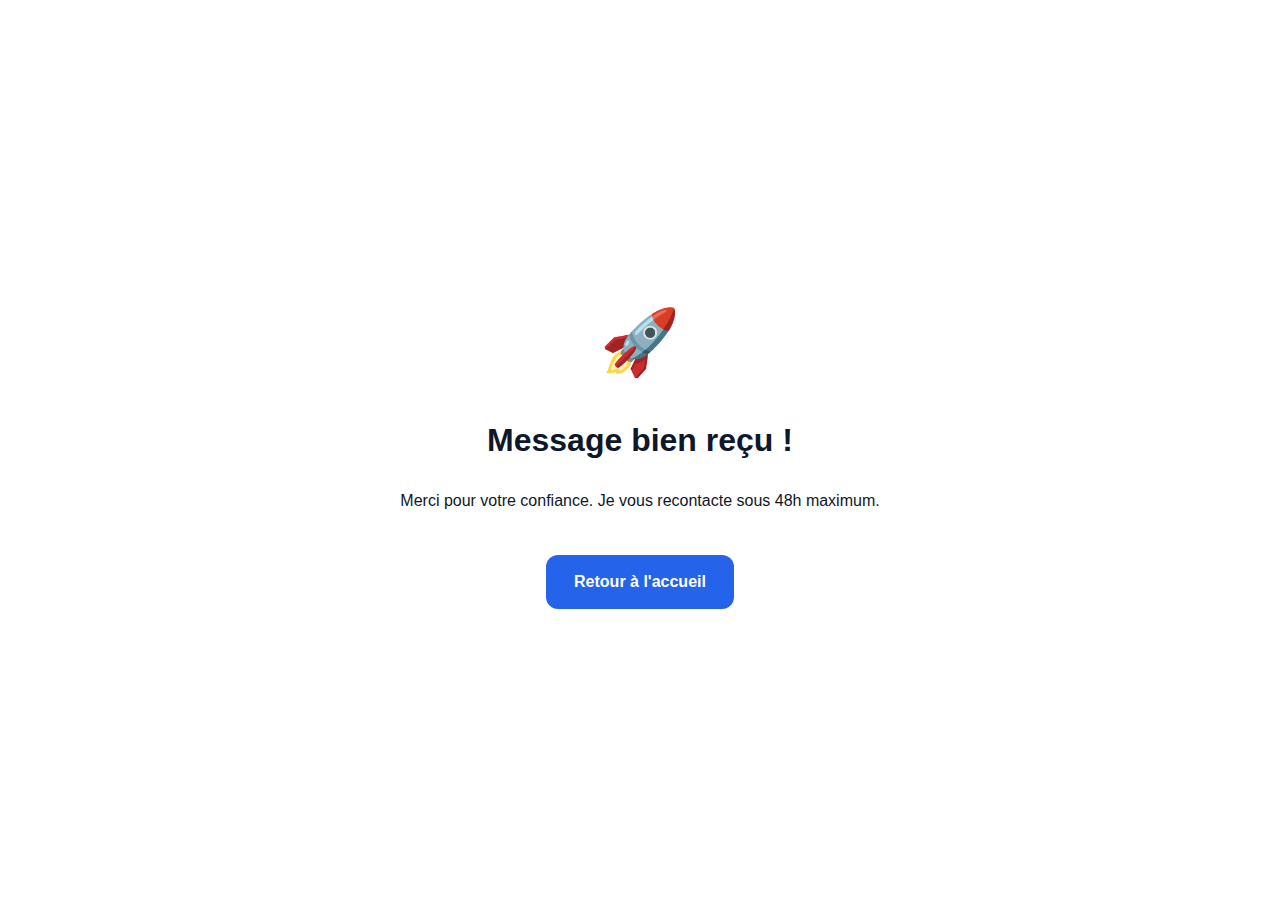
<file: merci.html>
<!doctype html>
<html lang="fr">
<head>
  <meta charset="utf-8">
  <title>Merci - Cyril Bimbi</title>
  <link rel="stylesheet" href="styles.css">
</head>
<body style="display: flex; align-items: center; justify-content: center; height: 100vh; text-align: center;">
  <div class="container">
    <span class="skill-icon" style="font-size: 4rem;">🚀</span>
    <h1>Message bien reçu !</h1>
    <p>Merci pour votre confiance. Je vous recontacte sous 48h maximum.</p>
    <br>
    <a href="index.html" class="btn">Retour à l'accueil</a>
  </div>
</body>
</html>
</file>
<file: styles.css>
/* --- VARIABLES ET BASES --- */
:root {
  --primary: #2563eb;
  --primary-dark: #1d4ed8;
  --bg: #ffffff;
  --bg-alt: #f8fafc;
  --text: #0f172a;
  --text-light: #64748b;
  --border: #e2e8f0;
  --radius: 12px;
  --font-main: 'Plus Jakarta Sans', sans-serif;
}

* { box-sizing: border-box; }
html { scroll-behavior: smooth; }

body {
  margin: 0;
  background: var(--bg);
  color: var(--text);
  font-family: var(--font-main);
  line-height: 1.6;
  -webkit-font-smoothing: antialiased;
}

.container { max-width: 1100px; margin: 0 auto; padding: 0 24px; }
.hidden { display: none; }

/* --- HEADER --- */
.site-header {
  position: sticky;
  top: 0;
  background: rgba(255, 255, 255, 0.8);
  backdrop-filter: blur(10px);
  border-bottom: 1px solid var(--border);
  z-index: 1000;
}
.header-inner { display: flex; justify-content: space-between; align-items: center; padding: 16px 0; }
.brand { display: flex; align-items: center; gap: 8px; }
.logo-dot { width: 12px; height: 12px; background: var(--primary); border-radius: 50%; }
.brand h1 { font-size: 1.25rem; margin: 0; font-weight: 800; }
.nav a { text-decoration: none; color: var(--text-light); font-weight: 600; margin-left: 24px; transition: 0.3s; font-size: 0.95rem; }
.nav a:hover { color: var(--primary); }
.nav .cta { background: var(--primary); color: white; padding: 10px 20px; border-radius: var(--radius); }

/* --- HERO --- */
.hero { padding: 80px 0; }
.hero-inner { display: grid; grid-template-columns: 1.2fr 0.8fr; gap: 40px; align-items: center; }
.badge { background: #dbeafe; color: var(--primary); padding: 6px 14px; border-radius: 50px; font-size: 0.8rem; font-weight: 700; display: inline-block; margin-bottom: 20px; }
.hero h2 { font-size: 3rem; line-height: 1.1; margin: 0 0 20px 0; font-weight: 800; }
.text-gradient { background: linear-gradient(90deg, #2563eb, #7c3aed); -webkit-background-clip: text; -webkit-text-fill-color: transparent; }
.hero p { font-size: 1.1rem; color: var(--text-light); margin-bottom: 30px; }
.avatar { width: 280px; height: 280px; border-radius: 30px; object-fit: cover; transform: rotate(2deg); border: 8px solid white; box-shadow: 0 20px 40px rgba(0,0,0,0.1); }

/* --- EXPERTISE / SKILLS --- */
.section { padding: 80px 0; }
h3 { font-size: 2.2rem; font-weight: 800; margin-bottom: 24px; }
.skills-grid { display: grid; grid-template-columns: repeat(auto-fit, minmax(280px, 1fr)); gap: 24px; }
.skill-card { background: var(--bg-alt); padding: 32px; border-radius: var(--radius); border: 1px solid var(--border); transition: 0.3s; }
.skill-card:hover { transform: translateY(-5px); border-color: var(--primary); background: white; box-shadow: 0 10px 30px rgba(0,0,0,0.05); }
.skill-icon { font-size: 2rem; margin-bottom: 16px; display: block; }

/* --- OFFRE WEB --- */
.web-section { background: var(--bg-alt); border-radius: 40px; margin: 40px 0; padding: 60px 40px; }
.web-grid { display: grid; grid-template-columns: 1fr 1fr; gap: 60px; align-items: center; }
.check-list { list-style: none; padding: 0; margin: 24px 0; }
.check-list li { margin-bottom: 12px; font-weight: 600; display: flex; align-items: center; gap: 10px; }

/* --- AVIS CLIENTS PREMIUM --- */
.reviews-list { display: grid; grid-template-columns: repeat(auto-fit, minmax(300px, 1fr)); gap: 25px; margin-bottom: 50px; }
.review-item { 
  background: white; padding: 30px; border-radius: 20px; border: 1px solid var(--border); 
  box-shadow: 0 10px 30px rgba(0, 0, 0, 0.05); transition: 0.3s; 
}
.review-item:hover { transform: translateY(-5px); }
.review-header { display: flex; align-items: center; gap: 15px; margin-bottom: 20px; }
.client-avatar { 
  width: 50px; height: 50px; background: var(--primary); color: white; 
  display: flex; align-items: center; justify-content: center; border-radius: 12px; font-weight: 800; 
}
.stars { color: #f59e0b; font-size: 1rem; margin-bottom: 5px; }
.review-author { font-weight: 800; margin: 0; font-size: 1.1rem; }
.review-role { margin: 0; font-size: 0.85rem; color: var(--text-light); }
.review-text { font-style: italic; color: #475569; line-height: 1.7; font-size: 0.95rem; }

.review-form-container { background: #f1f5f9; padding: 40px; border-radius: 30px; max-width: 800px; margin: 0 auto; text-align: center; }
.form-promo h4 { margin-top: 0; font-size: 1.4rem; }

/* --- CONTACT / DEVIS PREMIUM --- */
.contact-card-premium { 
  display: grid; grid-template-columns: 1fr 1.4fr; background: #0f172a; 
  border-radius: 35px; overflow: hidden; box-shadow: 0 25px 50px -12px rgba(0, 0, 0, 0.5); 
}
.contact-visual { padding: 60px; background: linear-gradient(135deg, #1e293b 0%, #0f172a 100%); color: white; }
.contact-visual h3 { color: white; font-size: 2.2rem; margin: 20px 0; }
.badge-white { background: rgba(255,255,255,0.1); color: white; padding: 5px 15px; border-radius: 50px; font-size: 0.8rem; border: 1px solid rgba(255,255,255,0.2); }
.contact-perks { list-style: none; padding: 0; margin: 30px 0; }
.contact-perks li { margin-bottom: 15px; display: flex; align-items: center; gap: 10px; font-weight: 500; }

.contact-form-area { padding: 60px; background: white; }
.modern-form { display: grid; gap: 16px; text-align: left; }
.form-group { display: grid; grid-template-columns: 1fr 1fr; gap: 16px; }
.input-wrapper { display: flex; flex-direction: column; gap: 6px; }
.input-wrapper label { font-size: 0.85rem; font-weight: 700; color: #334155; }

.contact-form-area input, .contact-form-area textarea, .contact-form-area select {
  background: #f8fafc; border: 2px solid #e2e8f0; color: var(--text); padding: 12px; border-radius: 10px; transition: 0.3s; font-family: inherit;
}
.contact-form-area input:focus, .contact-form-area select:focus { border-color: var(--primary); outline: none; background: white; }

/* --- BOUTONS --- */
.btn { background: var(--primary); color: white; border: none; padding: 14px 28px; border-radius: var(--radius); font-weight: 700; cursor: pointer; transition: 0.3s; text-decoration: none; display: inline-block; }
.btn-shine {
  background: var(--primary); color: white; border: none; padding: 18px; border-radius: 12px;
  font-weight: 800; font-size: 1.05rem; cursor: pointer; width: 100%; transition: 0.3s;
  box-shadow: 0 10px 20px rgba(37, 99, 235, 0.2);
}
.btn-shine:hover { background: var(--primary-dark); transform: translateY(-2px); box-shadow: 0 15px 25px rgba(37, 99, 235, 0.3); }
.btn-outline { border: 2px solid var(--primary); color: var(--primary); background: transparent; padding: 12px 24px; font-weight: 700; border-radius: var(--radius); cursor: pointer; }

/* --- FOOTER --- */
.site-footer { border-top: 1px solid var(--border); padding: 40px 0; text-align: center; color: var(--text-light); font-size: 0.9rem; }

/* --- RESPONSIVE --- */
@media (max-width: 900px) {
  .hero-inner, .web-grid, .contact-card-premium { grid-template-columns: 1fr; text-align: center; }
  .form-group { grid-template-columns: 1fr; }
  .nav { display: none; }
  .contact-visual, .contact-form-area { padding: 40px 24px; }
  .avatar { width: 220px; height: 220px; }
  .hero h2 { font-size: 2.2rem; }
}
</file>
